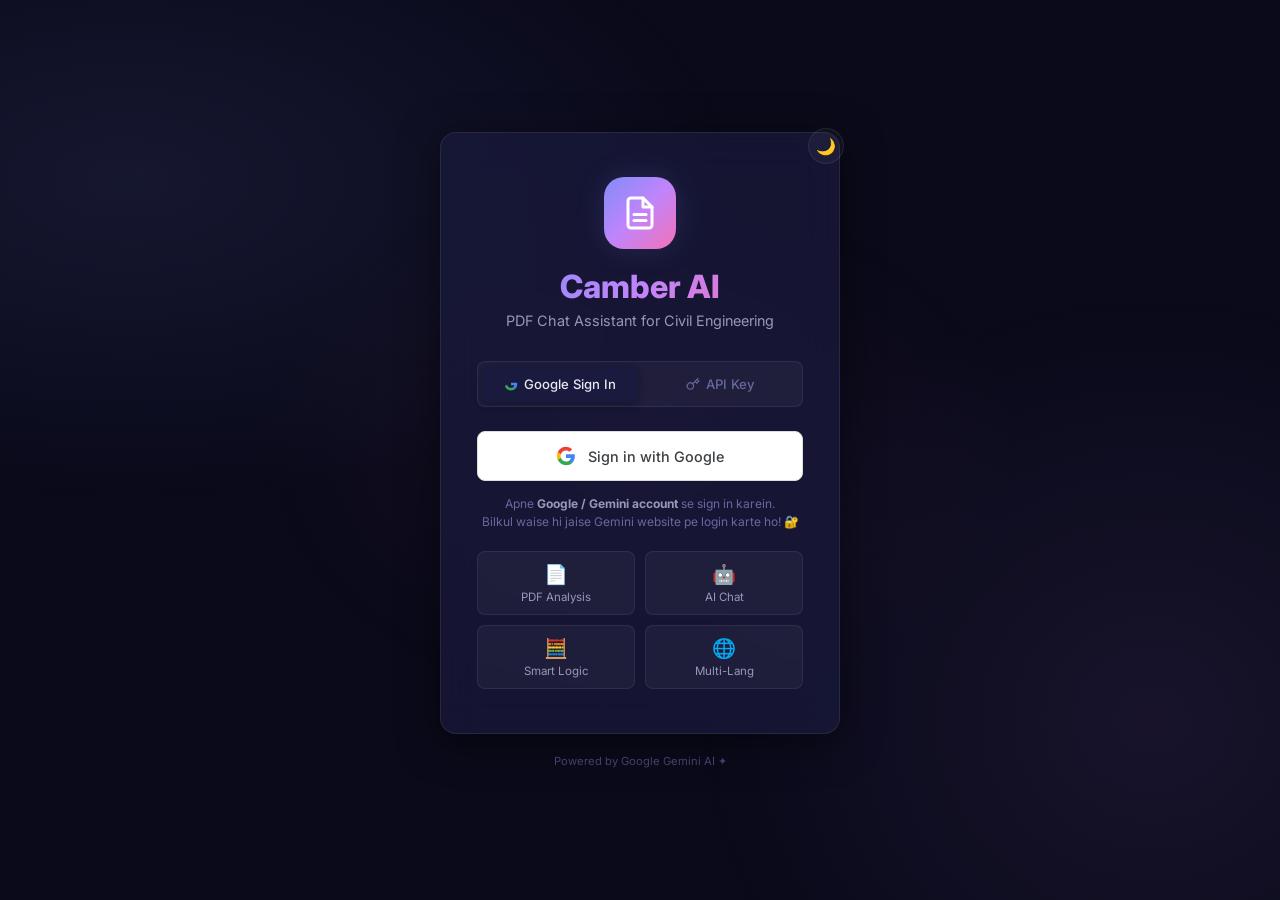
<file: login.html>
<!DOCTYPE html>
<html lang="en">
<script>const t = localStorage.getItem('camber_theme'); if (t) document.documentElement.setAttribute('data-theme', t);</script>

<head>
    <meta charset="UTF-8">
    <meta name="viewport" content="width=device-width, initial-scale=1.0">
    <meta name="description" content="Camber AI - Sign in to analyze civil engineering PDFs with AI.">
    <title>Camber AI — Sign In</title>

    <!-- PWA Settings -->
    <link rel="manifest" href="manifest.json">
    <meta name="theme-color" content="#818cf8">
    <link rel="apple-touch-icon" href="icon-512.png">
    <script>
        if ('serviceWorker' in navigator) {
            window.addEventListener('load', () => {
                navigator.serviceWorker.register('sw.js').catch(err => console.log('SW reg failed', err));
            });
        }
    </script>
    <link rel="preconnect" href="https://fonts.googleapis.com">
    <link rel="preconnect" href="https://fonts.gstatic.com" crossorigin>
    <link href="https://fonts.googleapis.com/css2?family=Inter:wght@300;400;500;600;700;800&display=swap"
        rel="stylesheet">
    <style>
        :root {
            --bg-primary: #0a0a1a;
            --bg-secondary: #111128;
            --bg-tertiary: #1a1a3e;
            --bg-card: rgba(26, 26, 62, 0.7);
            --bg-glass: rgba(255, 255, 255, 0.04);
            --bg-glass-hover: rgba(255, 255, 255, 0.08);
            --border-color: rgba(255, 255, 255, 0.08);
            --border-active: rgba(129, 140, 248, 0.4);
            --text-primary: #e8e8f0;
            --text-secondary: #9898b8;
            --text-muted: #6868a0;
            --accent-1: #818cf8;
            --accent-2: #c084fc;
            --accent-3: #f472b6;
            --accent-gradient: linear-gradient(135deg, #818cf8 0%, #c084fc 50%, #f472b6 100%);
            --accent-gradient-subtle: linear-gradient(135deg, rgba(129, 140, 248, 0.15) 0%, rgba(192, 132, 252, 0.15) 100%);
            --shadow-sm: 0 2px 8px rgba(0, 0, 0, 0.3);
            --shadow-md: 0 4px 20px rgba(0, 0, 0, 0.4);
            --shadow-lg: 0 8px 40px rgba(0, 0, 0, 0.5);
            --shadow-glow: 0 0 30px rgba(129, 140, 248, 0.15);
            --radius-sm: 8px;
            --radius-md: 12px;
            --radius-lg: 16px;
        }

        /* Light Theme */
        [data-theme="light"] {
            --bg-primary: #f0f0fa;
            --bg-secondary: #ffffff;
            --bg-tertiary: #eef0f8;
            --bg-card: rgba(255, 255, 255, 0.85);
            --bg-glass: rgba(0, 0, 0, 0.03);
            --bg-glass-hover: rgba(0, 0, 0, 0.06);
            --border-color: rgba(0, 0, 0, 0.1);
            --text-primary: #1a1a2e;
            --text-secondary: #555580;
            --text-muted: #8888aa;
            --accent-1: #6366f1;
            --accent-2: #a855f7;
            --accent-3: #ec4899;
            --accent-gradient: linear-gradient(135deg, #6366f1 0%, #a855f7 50%, #ec4899 100%);
            --shadow-sm: 0 2px 8px rgba(0, 0, 0, 0.08);
            --shadow-md: 0 4px 20px rgba(0, 0, 0, 0.1);
            --shadow-lg: 0 8px 40px rgba(0, 0, 0, 0.12);
            --shadow-glow: 0 0 30px rgba(99, 102, 241, 0.1);
        }

        [data-theme="light"] .google-btn {
            background: #f8f9fa;
            border-color: #dadce0;
            color: #3c4043;
        }

        [data-theme="light"] .google-btn:hover {
            background: #fff;
        }

        .theme-toggle-mini {
            position: absolute;
            top: 16px;
            right: 16px;
            background: var(--bg-glass);
            border: 1px solid var(--border-color);
            border-radius: 50%;
            width: 36px;
            height: 36px;
            display: flex;
            align-items: center;
            justify-content: center;
            cursor: pointer;
            font-size: 1rem;
            transition: all 0.2s ease;
            color: var(--text-secondary);
        }

        .theme-toggle-mini:hover {
            background: var(--bg-glass-hover);
            transform: rotate(30deg);
        }

        *,
        *::before,
        *::after {
            margin: 0;
            padding: 0;
            box-sizing: border-box;
        }

        body {
            font-family: 'Inter', -apple-system, BlinkMacSystemFont, sans-serif;
            background: var(--bg-primary);
            color: var(--text-primary);
            min-height: 100vh;
            display: flex;
            align-items: center;
            justify-content: center;
            overflow: hidden;
            -webkit-font-smoothing: antialiased;
        }

        .bg-gradient {
            position: fixed;
            inset: 0;
            background:
                radial-gradient(ellipse 80% 60% at 10% 20%, rgba(129, 140, 248, 0.1) 0%, transparent 60%),
                radial-gradient(ellipse 60% 80% at 90% 80%, rgba(192, 132, 252, 0.08) 0%, transparent 60%),
                radial-gradient(ellipse 50% 50% at 50% 50%, rgba(244, 114, 182, 0.05) 0%, transparent 60%);
            z-index: 0;
            animation: bgPulse 12s ease-in-out infinite alternate;
        }

        @keyframes bgPulse {
            0% {
                opacity: 0.6;
                transform: scale(1);
            }

            50% {
                opacity: 1;
                transform: scale(1.05);
            }

            100% {
                opacity: 0.6;
                transform: scale(1);
            }
        }

        .bg-particles {
            position: fixed;
            inset: 0;
            z-index: 0;
            pointer-events: none;
        }

        .particle {
            position: absolute;
            width: 2px;
            height: 2px;
            border-radius: 50%;
            opacity: 0;
            animation: particleFloat 8s ease-in-out infinite;
        }

        @keyframes particleFloat {
            0% {
                opacity: 0;
                transform: translateY(100vh) scale(0);
            }

            10% {
                opacity: 0.6;
            }

            90% {
                opacity: 0.6;
            }

            100% {
                opacity: 0;
                transform: translateY(-10vh) scale(1);
            }
        }

        .login-container {
            position: relative;
            z-index: 1;
            width: 100%;
            max-width: 440px;
            padding: 20px;
        }

        .login-card {
            background: var(--bg-card);
            border: 1px solid var(--border-color);
            border-radius: var(--radius-lg);
            padding: 44px 36px;
            backdrop-filter: blur(20px);
            box-shadow: var(--shadow-lg);
            animation: cardIn 0.6s cubic-bezier(0.16, 1, 0.3, 1);
        }

        @keyframes cardIn {
            0% {
                opacity: 0;
                transform: translateY(30px) scale(0.95);
            }

            100% {
                opacity: 1;
                transform: translateY(0) scale(1);
            }
        }

        .login-logo {
            text-align: center;
            margin-bottom: 32px;
        }

        .logo-icon-wrapper {
            width: 72px;
            height: 72px;
            background: var(--accent-gradient);
            border-radius: 20px;
            display: inline-flex;
            align-items: center;
            justify-content: center;
            color: white;
            margin-bottom: 18px;
            box-shadow: var(--shadow-glow);
            animation: logoGlow 3s ease-in-out infinite alternate;
        }

        @keyframes logoGlow {
            0% {
                box-shadow: 0 0 20px rgba(129, 140, 248, 0.25);
            }

            100% {
                box-shadow: 0 0 40px rgba(192, 132, 252, 0.4);
            }
        }

        .login-logo h1 {
            font-size: 2rem;
            font-weight: 800;
            background: var(--accent-gradient);
            -webkit-background-clip: text;
            -webkit-text-fill-color: transparent;
            background-clip: text;
        }

        .login-logo .subtitle {
            font-size: 0.9rem;
            color: var(--text-secondary);
            margin-top: 6px;
        }

        /* Auth Tabs */
        .auth-tabs {
            display: flex;
            gap: 4px;
            background: var(--bg-glass);
            border-radius: var(--radius-sm);
            padding: 4px;
            margin-bottom: 24px;
            border: 1px solid var(--border-color);
        }

        .auth-tab {
            flex: 1;
            padding: 10px;
            background: none;
            border: none;
            border-radius: 6px;
            color: var(--text-muted);
            font-family: 'Inter', sans-serif;
            font-size: 0.82rem;
            font-weight: 500;
            cursor: pointer;
            transition: all 0.15s ease;
            display: flex;
            align-items: center;
            justify-content: center;
            gap: 6px;
        }

        .auth-tab:hover {
            color: var(--text-primary);
            background: var(--bg-glass-hover);
        }

        .auth-tab.active {
            color: var(--text-primary);
            background: var(--bg-tertiary);
            box-shadow: var(--shadow-sm);
        }

        .auth-panel {
            display: none;
        }

        .auth-panel.active {
            display: block;
            animation: fadeIn 0.25s ease;
        }

        @keyframes fadeIn {
            0% {
                opacity: 0;
                transform: translateY(8px);
            }

            100% {
                opacity: 1;
                transform: translateY(0);
            }
        }

        /* Google Sign-In */
        .google-section {
            text-align: center;
        }

        .google-btn {
            width: 100%;
            padding: 14px 20px;
            background: white;
            border: 1px solid #dadce0;
            border-radius: var(--radius-sm);
            color: #3c4043;
            font-family: 'Inter', sans-serif;
            font-size: 0.9rem;
            font-weight: 500;
            cursor: pointer;
            display: flex;
            align-items: center;
            justify-content: center;
            gap: 12px;
            transition: all 0.15s ease;
            box-shadow: 0 1px 3px rgba(0, 0, 0, 0.08);
        }

        .google-btn:hover {
            background: #f8f9fa;
            box-shadow: 0 2px 8px rgba(0, 0, 0, 0.15);
            transform: translateY(-1px);
        }

        .google-btn:active {
            transform: translateY(0);
            background: #f1f3f4;
        }

        .google-btn:disabled {
            opacity: 0.6;
            cursor: not-allowed;
            transform: none;
        }

        .google-btn .g-spinner {
            width: 20px;
            height: 20px;
            border: 2px solid #dadce0;
            border-top: 2px solid #4285F4;
            border-radius: 50%;
            animation: spin 0.7s linear infinite;
            display: none;
        }

        .google-btn.loading .g-spinner {
            display: block;
        }

        .google-btn.loading .g-text {
            display: none;
        }

        @keyframes spin {
            100% {
                transform: rotate(360deg);
            }
        }

        .google-note {
            font-size: 0.75rem;
            color: var(--text-muted);
            margin-top: 14px;
            line-height: 1.5;
        }

        .google-note strong {
            color: var(--text-secondary);
        }

        .divider {
            display: flex;
            align-items: center;
            gap: 12px;
            margin: 20px 0;
            color: var(--text-muted);
            font-size: 0.75rem;
        }

        .divider::before,
        .divider::after {
            content: '';
            flex: 1;
            height: 1px;
            background: var(--border-color);
        }

        .features-mini {
            display: grid;
            grid-template-columns: 1fr 1fr;
            gap: 10px;
            margin-top: 20px;
        }

        .feature-mini {
            padding: 10px;
            background: var(--bg-glass);
            border: 1px solid var(--border-color);
            border-radius: var(--radius-sm);
            text-align: center;
            font-size: 0.72rem;
            color: var(--text-secondary);
        }

        .feature-mini span {
            display: block;
            font-size: 1.2rem;
            margin-bottom: 4px;
        }

        /* API Key Form */
        .form-group {
            margin-bottom: 16px;
        }

        .form-label {
            display: block;
            font-size: 0.8rem;
            font-weight: 500;
            color: var(--text-secondary);
            margin-bottom: 6px;
        }

        .form-input {
            width: 100%;
            padding: 12px 16px;
            background: var(--bg-glass);
            border: 1px solid var(--border-color);
            border-radius: var(--radius-sm);
            color: var(--text-primary);
            font-family: 'Inter', sans-serif;
            font-size: 0.9rem;
            outline: none;
            transition: all 0.15s ease;
        }

        .form-input:focus {
            border-color: var(--accent-1);
            box-shadow: 0 0 0 3px rgba(129, 140, 248, 0.12);
        }

        .form-input::placeholder {
            color: var(--text-muted);
        }

        .password-wrapper {
            position: relative;
        }

        .password-toggle {
            position: absolute;
            right: 12px;
            top: 50%;
            transform: translateY(-50%);
            background: none;
            border: none;
            color: var(--text-muted);
            cursor: pointer;
            padding: 4px;
            transition: 0.15s ease;
        }

        .password-toggle:hover {
            color: var(--text-primary);
        }

        .btn-login {
            width: 100%;
            padding: 13px 20px;
            background: var(--accent-gradient);
            border: none;
            border-radius: var(--radius-sm);
            color: white;
            font-family: 'Inter', sans-serif;
            font-size: 0.9rem;
            font-weight: 600;
            cursor: pointer;
            transition: all 0.15s ease;
            box-shadow: var(--shadow-sm);
        }

        .btn-login:hover {
            transform: translateY(-2px);
            box-shadow: var(--shadow-md), var(--shadow-glow);
        }

        .btn-login:active {
            transform: translateY(0);
        }

        .api-note {
            font-size: 0.72rem;
            color: var(--text-muted);
            margin-top: 8px;
            line-height: 1.5;
        }

        .api-note a {
            color: var(--accent-1);
            text-decoration: none;
        }

        .api-note a:hover {
            text-decoration: underline;
        }

        .form-error {
            display: none;
            padding: 10px 14px;
            background: rgba(239, 68, 68, 0.1);
            border: 1px solid rgba(239, 68, 68, 0.3);
            border-radius: var(--radius-sm);
            color: #fca5a5;
            font-size: 0.8rem;
            margin-bottom: 16px;
            align-items: center;
            gap: 8px;
        }

        .form-error.show {
            display: flex;
        }

        .powered-by {
            text-align: center;
            margin-top: 20px;
            font-size: 0.7rem;
            color: var(--text-muted);
            opacity: 0.6;
        }

        /* Toast */
        .toast-container {
            position: fixed;
            top: 20px;
            right: 20px;
            z-index: 9999;
            display: flex;
            flex-direction: column;
            gap: 10px;
        }

        .toast {
            display: flex;
            align-items: center;
            gap: 10px;
            padding: 14px 20px;
            background: var(--bg-secondary);
            border: 1px solid var(--border-color);
            border-radius: var(--radius-md);
            box-shadow: var(--shadow-lg);
            color: var(--text-primary);
            font-size: 0.85rem;
            min-width: 280px;
            animation: toastIn 0.4s cubic-bezier(0.16, 1, 0.3, 1);
        }

        .toast.success {
            border-left: 3px solid #34d399;
        }

        .toast.error {
            border-left: 3px solid #ef4444;
        }

        .toast.info {
            border-left: 3px solid var(--accent-1);
        }

        .toast.removing {
            animation: toastOut 0.3s ease forwards;
        }

        @keyframes toastIn {
            0% {
                opacity: 0;
                transform: translateX(100px);
            }

            100% {
                opacity: 1;
                transform: translateX(0);
            }
        }

        @keyframes toastOut {
            0% {
                opacity: 1;
            }

            100% {
                opacity: 0;
                transform: translateX(100px);
            }
        }

        @media (max-width: 480px) {
            .login-card {
                padding: 28px 22px;
            }

            .login-logo h1 {
                font-size: 1.5rem;
            }
        }
    </style>
</head>

<body>
    <div class="bg-gradient"></div>
    <div class="bg-particles" id="particles"></div>

    <div class="login-container">
        <div class="login-card">
            <div class="login-logo">
                <div class="logo-icon-wrapper">
                    <svg width="36" height="36" viewBox="0 0 24 24" fill="none" stroke="currentColor" stroke-width="2"
                        stroke-linecap="round" stroke-linejoin="round">
                        <path d="M14 2H6a2 2 0 0 0-2 2v16a2 2 0 0 0 2 2h12a2 2 0 0 0 2-2V8z"></path>
                        <polyline points="14 2 14 8 20 8"></polyline>
                        <line x1="16" y1="13" x2="8" y2="13"></line>
                        <line x1="16" y1="17" x2="8" y2="17"></line>
                    </svg>
                </div>
                <h1>Camber AI</h1>
                <p class="subtitle">PDF Chat Assistant for Civil Engineering</p>
            </div>

            <!-- Auth Tabs -->
            <div class="auth-tabs">
                <button class="auth-tab active" id="tabGoogle" onclick="switchTab('google')">
                    <svg width="14" height="14" viewBox="0 0 24 24" fill="currentColor">
                        <path
                            d="M22.56 12.25c0-.78-.07-1.53-.2-2.25H12v4.26h5.92a5.06 5.06 0 0 1-2.2 3.32v2.77h3.57c2.08-1.92 3.28-4.74 3.28-8.1z"
                            fill="#4285F4" />
                        <path
                            d="M12 23c2.97 0 5.46-.98 7.28-2.66l-3.57-2.77c-.98.66-2.23 1.06-3.71 1.06-2.86 0-5.29-1.93-6.16-4.53H2.18v2.84C3.99 20.53 7.7 23 12 23z"
                            fill="#34A853" />
                    </svg>
                    Google Sign In
                </button>
                <button class="auth-tab" id="tabApiKey" onclick="switchTab('apikey')">
                    <svg width="14" height="14" viewBox="0 0 24 24" fill="none" stroke="currentColor" stroke-width="2">
                        <path
                            d="M21 2l-2 2m-7.61 7.61a5.5 5.5 0 1 1-7.778 7.778 5.5 5.5 0 0 1 7.777-7.777zm0 0L15.5 7.5m0 0l3 3L22 7l-3-3m-3.5 3.5L19 4">
                        </path>
                    </svg>
                    API Key
                </button>
            </div>

            <!-- Error -->
            <div class="form-error" id="formError"><span>❌</span><span id="errorText"></span></div>

            <!-- Google Sign-In Panel -->
            <div class="auth-panel active" id="googlePanel">
                <div class="google-section">
                    <button class="google-btn" id="googleSignInBtn" onclick="handleGoogleSignIn()">
                        <div class="g-spinner"></div>
                        <svg class="g-text" width="20" height="20" viewBox="0 0 24 24" fill="none">
                            <path
                                d="M22.56 12.25c0-.78-.07-1.53-.2-2.25H12v4.26h5.92a5.06 5.06 0 0 1-2.2 3.32v2.77h3.57c2.08-1.92 3.28-4.74 3.28-8.1z"
                                fill="#4285F4" />
                            <path
                                d="M12 23c2.97 0 5.46-.98 7.28-2.66l-3.57-2.77c-.98.66-2.23 1.06-3.71 1.06-2.86 0-5.29-1.93-6.16-4.53H2.18v2.84C3.99 20.53 7.7 23 12 23z"
                                fill="#34A853" />
                            <path
                                d="M5.84 14.09c-.22-.66-.35-1.36-.35-2.09s.13-1.43.35-2.09V7.07H2.18C1.43 8.55 1 10.22 1 12s.43 3.45 1.18 4.93l2.85-2.22.81-.62z"
                                fill="#FBBC05" />
                            <path
                                d="M12 5.38c1.62 0 3.06.56 4.21 1.64l3.15-3.15C17.45 2.09 14.97 1 12 1 7.7 1 3.99 3.47 2.18 7.07l3.66 2.84c.87-2.6 3.3-4.53 6.16-4.53z"
                                fill="#EA4335" />
                        </svg>
                        <span class="g-text">Sign in with Google</span>
                    </button>
                    <p class="google-note">
                        Apne <strong>Google / Gemini account</strong> se sign in karein.<br>
                        Bilkul waise hi jaise Gemini website pe login karte ho! 🔐
                    </p>

                    <div class="features-mini">
                        <div class="feature-mini"><span>📄</span> PDF Analysis</div>
                        <div class="feature-mini"><span>🤖</span> AI Chat</div>
                        <div class="feature-mini"><span>🧮</span> Smart Logic</div>
                        <div class="feature-mini"><span>🌐</span> Multi-Lang</div>
                    </div>
                </div>
            </div>

            <!-- API Key Panel -->
            <div class="auth-panel" id="apiKeyPanel">
                <form onsubmit="handleApiKeyLogin(event)">
                    <div class="form-group">
                        <label class="form-label">Gemini API Key</label>
                        <div class="password-wrapper">
                            <input type="password" class="form-input" id="apiKeyInput"
                                placeholder="API key paste karein..." required>
                            <button type="button" class="password-toggle" onclick="toggleVis('apiKeyInput', this)">
                                <svg width="18" height="18" viewBox="0 0 24 24" fill="none" stroke="currentColor"
                                    stroke-width="2">
                                    <path d="M1 12s4-8 11-8 11 8 11 8-4 8-11 8-11-8-11-8z"></path>
                                    <circle cx="12" cy="12" r="3"></circle>
                                </svg>
                            </button>
                        </div>
                        <p class="api-note">🔑 Free API key: <a href="https://aistudio.google.com/apikey"
                                target="_blank">Google AI Studio</a></p>
                    </div>
                    <button type="submit" class="btn-login">Continue with API Key</button>
                </form>
            </div>
        </div>
        <button class="theme-toggle-mini" id="themeToggleMini" onclick="toggleTheme()" title="Switch theme">🌙</button>
        <p class="powered-by">Powered by Google Gemini AI ✦</p>
    </div>

    <div class="toast-container" id="toastContainer"></div>

    <!-- Google Identity Services -->
    <script src="https://accounts.google.com/gsi/client" async defer></script>

    <script>
        // ===== Config =====
        const GOOGLE_CLIENT_ID = '616754433827-5q1hhn8r20542kivghb00nouguueo14q.apps.googleusercontent.com';
        const SCOPES = 'openid email profile';

        let tokenClient = null;

        // ===== Particles =====
        (function () {
            const c = document.getElementById('particles');
            for (let i = 0; i < 25; i++) {
                const p = document.createElement('div'); p.className = 'particle';
                p.style.left = Math.random() * 100 + '%';
                p.style.animationDelay = Math.random() * 8 + 's';
                p.style.animationDuration = (6 + Math.random() * 6) + 's';
                p.style.background = ['#818cf8', '#c084fc', '#f472b6'][Math.floor(Math.random() * 3)];
                p.style.width = (1 + Math.random() * 2) + 'px'; p.style.height = p.style.width;
                c.appendChild(p);
            }
        })();

        // ===== Check session =====
        (function () {
            const s = localStorage.getItem('camber_session');
            if (s) { try { const u = JSON.parse(s); if (u && u.email) window.location.href = 'index.html'; } catch (e) { } }
        })();

        // ===== Init Google OAuth =====
        function initGoogleAuth() {
            if (typeof google === 'undefined' || !google.accounts || !google.accounts.oauth2) {
                setTimeout(initGoogleAuth, 500);
                return;
            }
            tokenClient = google.accounts.oauth2.initTokenClient({
                client_id: GOOGLE_CLIENT_ID,
                scope: SCOPES,
                callback: handleTokenResponse,
                error_callback: handleTokenError
            });
        }
        setTimeout(initGoogleAuth, 1000);

        // ===== Google Sign In =====
        function handleGoogleSignIn() {
            hideError();
            if (!tokenClient) {
                if (typeof google === 'undefined') {
                    showError('Google services load nahi hua. Page refresh karein.');
                    return;
                }
                initGoogleAuth();
                setTimeout(() => {
                    if (tokenClient) tokenClient.requestAccessToken({ prompt: 'consent' });
                    else showError('Google services load ho raha hai, 2 sec mein dobara try karein.');
                }, 1000);
                return;
            }
            const btn = document.getElementById('googleSignInBtn');
            btn.classList.add('loading');
            tokenClient.requestAccessToken({ prompt: 'consent' });
        }

        async function handleTokenResponse(resp) {
            const btn = document.getElementById('googleSignInBtn');
            if (resp.error) {
                btn.classList.remove('loading');
                showError('Google Sign-In failed: ' + resp.error);
                return;
            }

            const accessToken = resp.access_token;

            // Get user info
            try {
                const userRes = await fetch('https://www.googleapis.com/oauth2/v3/userinfo', {
                    headers: { 'Authorization': 'Bearer ' + accessToken }
                });
                const userInfo = await userRes.json();

                // Save session
                const session = {
                    name: userInfo.name || 'User',
                    email: userInfo.email || '',
                    picture: userInfo.picture || '',
                    accessToken: accessToken,
                    authMode: 'google',
                    loggedInAt: new Date().toISOString()
                };
                localStorage.setItem('camber_session', JSON.stringify(session));

                showToast('Welcome, ' + session.name + '! 🎉', 'success');
                setTimeout(() => { window.location.href = 'index.html'; }, 800);
            } catch (e) {
                // Even if user info fails, we have the token
                const session = {
                    name: 'Google User',
                    email: '',
                    accessToken: accessToken,
                    authMode: 'google',
                    loggedInAt: new Date().toISOString()
                };
                localStorage.setItem('camber_session', JSON.stringify(session));
                showToast('Signed in! 🎉', 'success');
                setTimeout(() => { window.location.href = 'index.html'; }, 800);
            }
        }

        function handleTokenError(err) {
            document.getElementById('googleSignInBtn').classList.remove('loading');
            if (err.type === 'popup_closed') {
                showToast('Sign-in popup band ho gaya', 'info');
            } else {
                showError('Google Sign-In error. API Key tab try karein.');
            }
        }

        // ===== API Key Login =====
        function handleApiKeyLogin(e) {
            e.preventDefault();
            hideError();
            const key = document.getElementById('apiKeyInput').value.trim();
            if (!key) { showError('API key enter karein!'); return; }

            const session = {
                name: 'User',
                email: '',
                apiKey: key,
                authMode: 'apikey',
                loggedInAt: new Date().toISOString()
            };
            localStorage.setItem('camber_session', JSON.stringify(session));
            localStorage.setItem('camber_api_key', key);
            showToast('API key saved! ✅', 'success');
            setTimeout(() => { window.location.href = 'index.html'; }, 600);
        }

        // ===== Tabs =====
        function switchTab(tab) {
            hideError();
            document.querySelectorAll('.auth-tab').forEach(t => t.classList.remove('active'));
            document.querySelectorAll('.auth-panel').forEach(p => p.classList.remove('active'));
            if (tab === 'google') {
                document.getElementById('tabGoogle').classList.add('active');
                document.getElementById('googlePanel').classList.add('active');
            } else {
                document.getElementById('tabApiKey').classList.add('active');
                document.getElementById('apiKeyPanel').classList.add('active');
            }
        }

        // ===== Utils =====
        function toggleVis(id, btn) {
            const el = document.getElementById(id);
            el.type = el.type === 'password' ? 'text' : 'password';
        }
        function showError(msg) {
            document.getElementById('errorText').textContent = msg;
            document.getElementById('formError').classList.add('show');
        }
        function hideError() { document.getElementById('formError').classList.remove('show'); }
        function showToast(msg, type) {
            const t = document.createElement('div'); t.className = 'toast ' + type;
            t.innerHTML = '<span>' + ({ success: '✅', error: '❌', info: 'ℹ️' }[type] || 'ℹ️') + '</span><span>' + msg + '</span>';
            document.getElementById('toastContainer').appendChild(t);
            setTimeout(() => { t.classList.add('removing'); setTimeout(() => t.remove(), 300); }, 3500);
        }

        function toggleTheme() {
            const current = document.documentElement.getAttribute('data-theme') || 'dark';
            const next = current === 'dark' ? 'light' : 'dark';
            if (next === 'light') document.documentElement.setAttribute('data-theme', 'light');
            else document.documentElement.removeAttribute('data-theme');
            localStorage.setItem('camber_theme', next);
            document.getElementById('themeToggleMini').textContent = next === 'light' ? '☀️' : '🌙';
        }
        // Init theme toggle icon
        (function () { const t = localStorage.getItem('camber_theme'); if (t === 'light') document.getElementById('themeToggleMini').textContent = '☀️'; })();
    </script>
</body>

</html>
</file>
